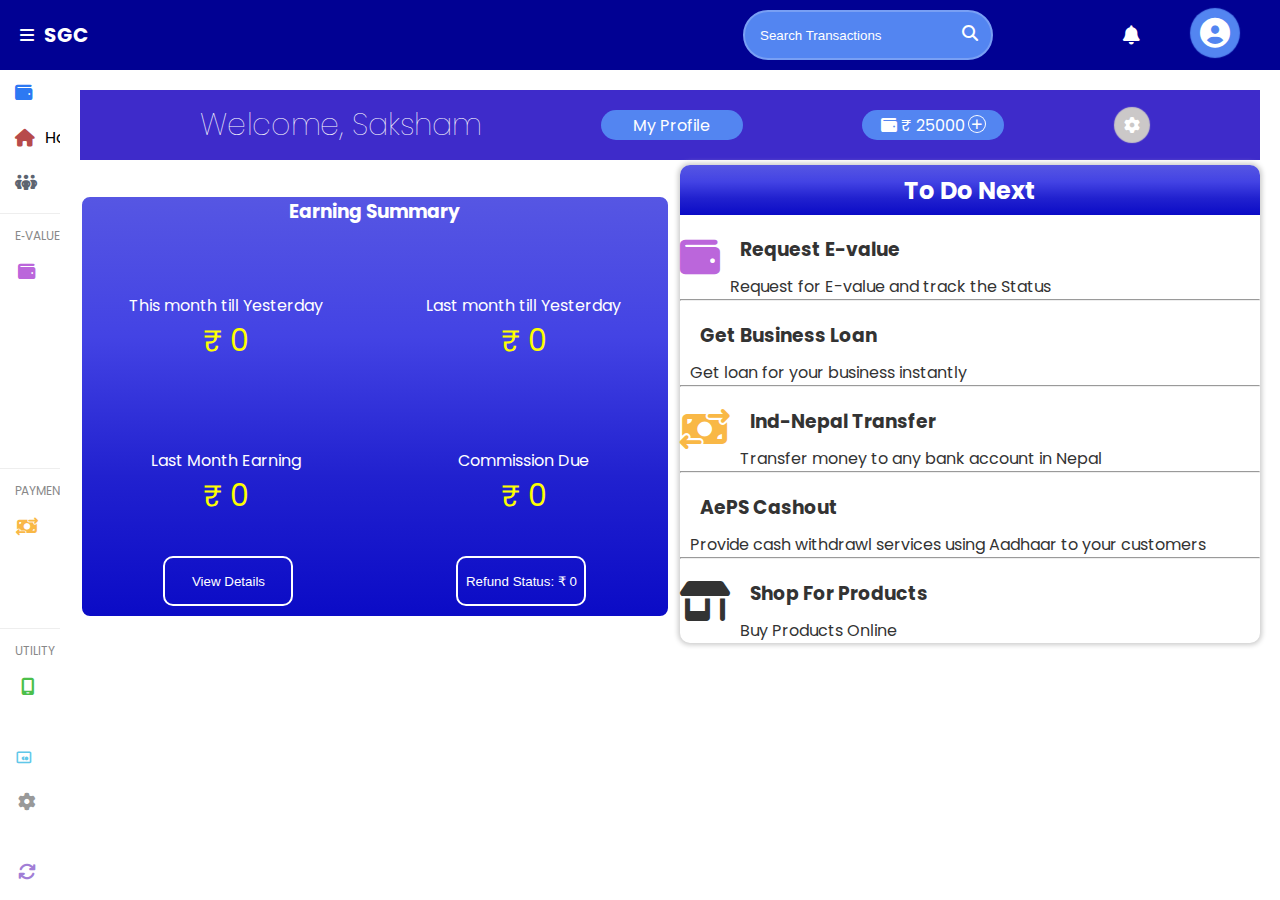
<file: index.html>
<!DOCTYPE html>
<html lang="en">
<head>
  <meta charset="UTF-8">
  <meta name="viewport" content="width=device-width,initial-scale=1">
  <title>Dashboard</title>
  <link rel="stylesheet" href="./css/homepage.css">
  <script src="js/script.js"></script>
<!--  <script src="https://unpkg.com/boxicons@2.1.3/dist/boxicons.js"></script> -->
<!-- <link rel="stylesheet"
  href="https://cdn.jsdelivr.net/npm/boxicons@latest/css/boxicons.min.css"> -->
  <!-- or -->
  <link rel="stylesheet"
  href="https://unpkg.com/boxicons@latest/css/boxicons.min.css">
  <link
    rel="stylesheet"
    href="https://cdnjs.cloudflare.com/ajax/libs/font-awesome/6.7.2/css/all.min.css"
    integrity="sha512-Evv84Mr4kqVGRNSgIGL/F/aIDqQb7xQ2vcrdIwxfjThSH8CSR7PBEakCr51Ck+w+/U6swU2Im1vVX0SVk9ABhg=="
    crossorigin="anonymous"
    referrerpolicy="no-referrer"
  />
</head>
<body>
  <nav class="tnav">
    <ul class="tnavlist">
      <li class="tnavlogo">
        <i class="fa-solid fa-bars" id="menu-toggle"></i>
        <strong>SGC</strong>
      </li>
      <li class="tnavsearch">
        <input type="search" placeholder="Search Transactions" />
        <i class="fa-solid fa-magnifying-glass"></i>
      </li>
      <li class="tnavicon"><i class="fa-solid fa-bell"></i></li>
      <li class="tnavicon">
        <a href="logout.html"><i style="color: #fff;font-size: 30px;" class="fa-solid fa-circle-user"></i></a>
      </li>
    </ul>
  </nav>

  <div class="sidebar collapsed" id="sidebar">

    <ul class="simenu">
      <li class="sitem sitem--icon">
        <i class="fa-solid fa-wallet wallet-icon"></i>
        <span style="margin-left: auto;"> &#8377 25000.00</span>
        <i class="bx bx-plus"></i>
      </li>
      <li class="sitem">
        <i class="fa-solid fa-house home-icon"></i>
         <a href="homepage.html">Home</a>
      </li>
      <li class="sitem">
        <i class="fa-solid fa-people-group refer-icon"></i>
        <span>Refer</span>
      </li>
      <li class="divide"></li>
      <li class="sidesec">E‑value</li>
      <li class="sitem">  
        <a href="loadevalue.html">
          <i class="fa-solid fa-wallet evalue-load-icon"></i>
        <span>Load E‑value</span>
        </a>
         


      </li>
      <li class="sitem">
      <a href="loadevalue.html">
        <i class="bx bx-currency-note evalue-request-icon"></i>
        <span>Own Bank Transfer</span>
      </a>
      </li>
      <li class="sitem">
        <a href="request.html">
           <i class="bx bx-currency-notes evalue-transfer-icon"></i>
        <span>Request E‑value</span>
        </a>
       
      </li>
      <li class="divide"></li>
      <li class="sidesec">Payment</li>
      <li class="sitem">
        <a href="moneytransfer.html">
          <i class="fa-solid fa-money-bill-transfer money-icon"></i>
        <span>Money Transfer</span>
        </a>
        
      </li>
      <li class="sitem">
        <i class="bx bx-print-dollar aeps-icon"></i>
        <span>AePS Cashout</span>
      </li>
      <li class="divide"></li>
      <li class="sidesec">Utility</li>
      <li class="sitem">
        <a href="recharge.html">
          <i class="fa-solid fa-mobile-screen recharge-icon"></i>
        <span>Recharge & Bill</span>
      </li>
        </a>
        
      <li class="sitem">
        <i class="bx bx-credit-card-alt lic-icon"></i>
        <span>Lic Bill Payment</span>
      </li>
      <li class="sitem">
        <a href="manageaccount.html">
           <i class="fa-solid fa-gear manage-icon"></i>
        <span>Manage Account</span>
        </a>
       
      </li>
      <li class="sidebar__divider"></li>
      <li class="sitem">
        <a href="searchandhistory.html">
        <i class="fa-solid fa-arrows-rotate history-icon"></i>
        <span>Search & History</span>
      </li>
        </a>
    </ul>
  </div>

  <div class="content" id="main">
    <div class="dash">
     <p class="name"> Welcome, Saksham</p>
      <span>My Profile</span>
      <span><i class="fa-solid fa-wallet evalue-load-icon"></i>
        <span>&#8377 25000</span>
         <i class="bx bx-plus"></i>
      </span>
      <p class="settings">
         <i class="fa-solid fa-gear manage-icon"></i>
      </p>
    </div>
    <div class="flexused">
       <div class="summary">
      <h3>Earning Summary</h3>
      <div class="mts">
        <div class="mtss"><span>
          This month till Yesterday
        </span>
          <span class="zero">&#8377 0</span>
        </div>
       <div class="mtss"><span>
          Last month till Yesterday
        </span>
          <span class="zero">&#8377 0</span>
        </div>
        <div class="mtss"><span>
        Last Month Earning
        </span>
          <span class="zero">&#8377 0</span>
        </div>
       <div class="mtss"><span>
          Commission Due
        </span>
          <span class="zero">&#8377 0</span>
        </div>
      </div>
      <div class="btn">
      <button type="button">View Details</button>
      <button type="button">Refund Status: &#8377 0</button>
      </div>
    </div>
    <div class="donxt">
      <div class="titl">
       <h2>To Do Next</h2>
      </div>
      <div class="iconsofdesk">
      <i class="fa-solid fa-wallet evalue-load-icon"></i>
      
        <div class="value">
          <h3>
            Request E-value
          </h3>
          <span>Request for E-value and track the Status</span>
        </div>
        </div>
        <hr>
        <div class="iconsofdesk">
      <i class="bx bx-currency-notes money-icon"></i>
    
        <div class="value">
          <h3>
            Get Business Loan
          </h3>
          <span>Get loan for your business instantly</span>
        </div>
        </div>
        <hr>
        <div class="iconsofdesk">
      <i class="fa-solid fa-money-bill-transfer money-icon"></i>
    
        <div class="value">
          <h3>
            Ind-Nepal Transfer
          </h3>
          <span>Transfer money to any bank account in Nepal</span>
        </div>
        </div>
        <hr>
        <div class="iconsofdesk">
      <i class="bx bx-print-dollar aeps-icon"></i>
    
        <div class="value">
          <h3>
            AePS Cashout
          </h3>
          <span>Provide cash withdrawl services using Aadhaar to your customers</span>
        </div>
        </div>
        <hr>
        <div class="iconsofdesk">
      <i class="fa-solid fa-shop"></i>
    
        <div class="value">
          <h3>
            Shop For Products
          </h3>
          <span>Buy Products Online</span>
        </div>
        </div>
      </div>
    </div>
  </div>


</body>
</html>
</file>
<file: css/homepage.css>
@import url('https://fonts.googleapis.com/css2?family=Poppins:wght@400;600;700&display=swap');

:root {
  --sidebar-width: 60px;
  --sidebar-expanded-width: 240px;
  --transition-duration: 0.3s;
  --tint-color:rgb(83, 133, 241);
  --wht-color: #fff
}

* {
  margin: 0;
  padding: 0;
  box-sizing: border-box;
}

body {
  font-family: 'poppins', sans-serif;
  color: #333;
}

.tnav {
  position: fixed;
  top: 0; left: 0; right: 0;
  height: 70px;
  background-color: rgb(1, 1, 147);
  display: flex;
  align-items: center;
  z-index: 1000;
}

.tnavlist {
  list-style: none;
  display: flex;
  width: 100%;
  align-items: center;
  padding: 0 20px;
}

.tnavlogo {
  display: flex;
  align-items: center;
  flex: 1;
  color: var(--wht-color);
}

.tnavlogo strong {
  margin-right: auto;
  margin-left: 10px;
  font-size: 1.25rem;
}

.tnavsearch {
  position: relative;
  margin-right: 100px;
}

.tnavsearch input {
  height: 50px;
  width: 250px;
  padding: 0 15px;
  border: 2px solid #789ff4;
  border-radius: 30px;
  background-color: var(--tint-color);
  color: var(--wht-color);
  outline: none;
}
::placeholder{
  color: var(--wht-color);
}
.fa-circle-user{

  background: var(--tint-color);
 box-shadow: 0 0 1px 10px var(--tint-color);
 border-radius: 30px;
}

.tnavsearch i {
  position: absolute;
  top: 15px;
  right: 15px;
  color: var(--wht-color);
}

.tnavicon {
  margin-left: 30px;
  color: var(--wht-color);
  font-size: 1.2rem;
  margin-right: 30px;
}

.sidebar {
  position: fixed;
  top: 70px;
  left: 0;
  width: var(--sidebar-width);
  height: calc(100vh - 70px);
  background-color: var(--wht-color);
  display: flex;
  flex-direction: column;
  overflow: hidden;
  transition: width var(--transition-duration);
}

.sidebar.expanded {
  width: var(--sidebar-expanded-width);
}

.simenu {
  list-style: none;
  flex: 1;
  overflow-y: auto;
}

.sitem {
  display: flex;
  align-items: center;
  padding: 10px 15px;
  cursor: pointer;
  transition:  var(--transition-duration);
}

.sitem:hover {
  background-color: #f0f3ff;
}

.sitem i {
  font-size: 1.1rem;
  width: 24px;
  text-align: center;
  margin-right: 10px;
}

.sitem span {
  white-space: nowrap;
  transition: opacity var(--transition-duration);
}

.sidebar.collapsed .sitem span {
  opacity: 0;
}

.divide {
  height: 1px;
  background-color: #eee;
  margin: 8px 0;
}

.sidesec {
  font-size: 0.75rem;
  text-transform: uppercase;
  color: #888;
  padding: 5px 15px;
}
.sitem a{
  text-decoration: none;
  color: #000;
}
.content {
  margin-top: 70px;
  margin-left: var(--sidebar-width);
  padding: 20px;
  transition: margin-left var(--transition-duration);
}

.content.shifted {
  margin-left: var(--sidebar-expanded-width);
}
.dash{
  height: 70px;
  width: 100%;
  background: repeating-linear-gradient( 30deg, rgb(99, 53, 225) 40px ,var(--tint-color) 40px ,#4034c3 40px,#3e2bca 20px);
  color: var(--wht-color);
  display: flex;
  align-items: center;
  justify-content: space-evenly;
}
.settings i{
  color: var(--wht-color);
  background-color: #cbc8c8;
  box-shadow: 0 0 1px 10px #cbc8c8;
  border-radius: 10px;
}
.dash span{
  height: 30px;
  width: 12%;
  align-content: center;
  text-align: center;
  border-radius: 30px;
  background-color: var(--tint-color);
}
.dash span i{
  color: var(--wht-color);
}
span .bx-plus{
  border-radius: 100%;

  box-shadow: 0 0 0px 1px var(--wht-color);
}
.name{
  font-size: 30px;
  font-weight: 100;
}
.flexused{
  display: flex;
  align-items: center;
}
.donxt{
  margin-left:10px ;
  display: flex;
  flex-direction: column;
  background-color:#fff;
  width: 50%;
  border-radius:10px ;
  box-shadow: 0px 0px 5px 2px #ccc;
  margin-top: 5px;
}
.iconsofdesk{
  display: flex;
}
.iconsofdesk i{
  align-content: center;
  font-size: 40px;
  margin-right: 10px;
}
.value h3{
  padding: 10px;
  margin-top: 10px;
}
.titl{
  align-content: center;
  justify-items: center;
  background:linear-gradient(rgb(86, 86, 227),rgb(67, 67, 228),rgb(33, 33, 207) , rgb(11, 11, 198));
  border-radius: 10px 10px 0 0 ;
  height: 50px;
  color: var(--wht-color);

}
.summary{

    background:linear-gradient(rgb(86, 86, 227),rgb(67, 67, 228),rgb(33, 33, 207) , rgb(11, 11, 198));
  border: 2px solid;
  width: 600px;
  text-align: center;
  color: #fff;
  margin-top: 10px;
  border-radius: 10px;
}
.mtss{
  display: flex;
  flex-direction: column;
}
.mts{
  display: grid;
  grid-template-columns: repeat(2,1fr);
  gap: 10px;
  height: 300px;
  margin-top: 30px;
  align-items: center;
  color: #fff;
}
.btn{
  display: flex;
  justify-content: space-around;
}
.btn button{
  width: 130px;
  height: 50px;
  border-radius: 10px;
  background-color: transparent;
  border: 2px solid #fff;
  color: #fff;
  margin-bottom: 10px;
}
.btn button:hover{
  background-color: rgba(0,0,0,0.3);
}
.profile{
  display: flex;
  flex-direction: column;
  border: 2px solid red;
}
.acont{
  padding: 10px;
  margin: 10px;
  display: flex;
}
.zero{
  color: yellow;
  font-size: 30px;
}

.wallet-icon          
{ color: #2d79f3; }
.home-icon            
{ color: #b74b4b; }
.refer-icon           
{ color: #5c6470; }
.evalue-load-icon     
{ color: #bb66db; }
.evalue-request-icon  
{ color: #5b6fcf; }
.evalue-transfer-icon 
{ color: #5dbbff; }
.money-icon          
 { color: #f9b846; }
.aeps-icon            
{ color: #f77e6f; }
.recharge-icon        
{ color: #4bbf4b; }
.lic-icon            
 { color: #60c7e9; }
.manage-icon          
{ color: #999; 
  }
.history-icon        
 { color: #a17ed6; }
</file>
